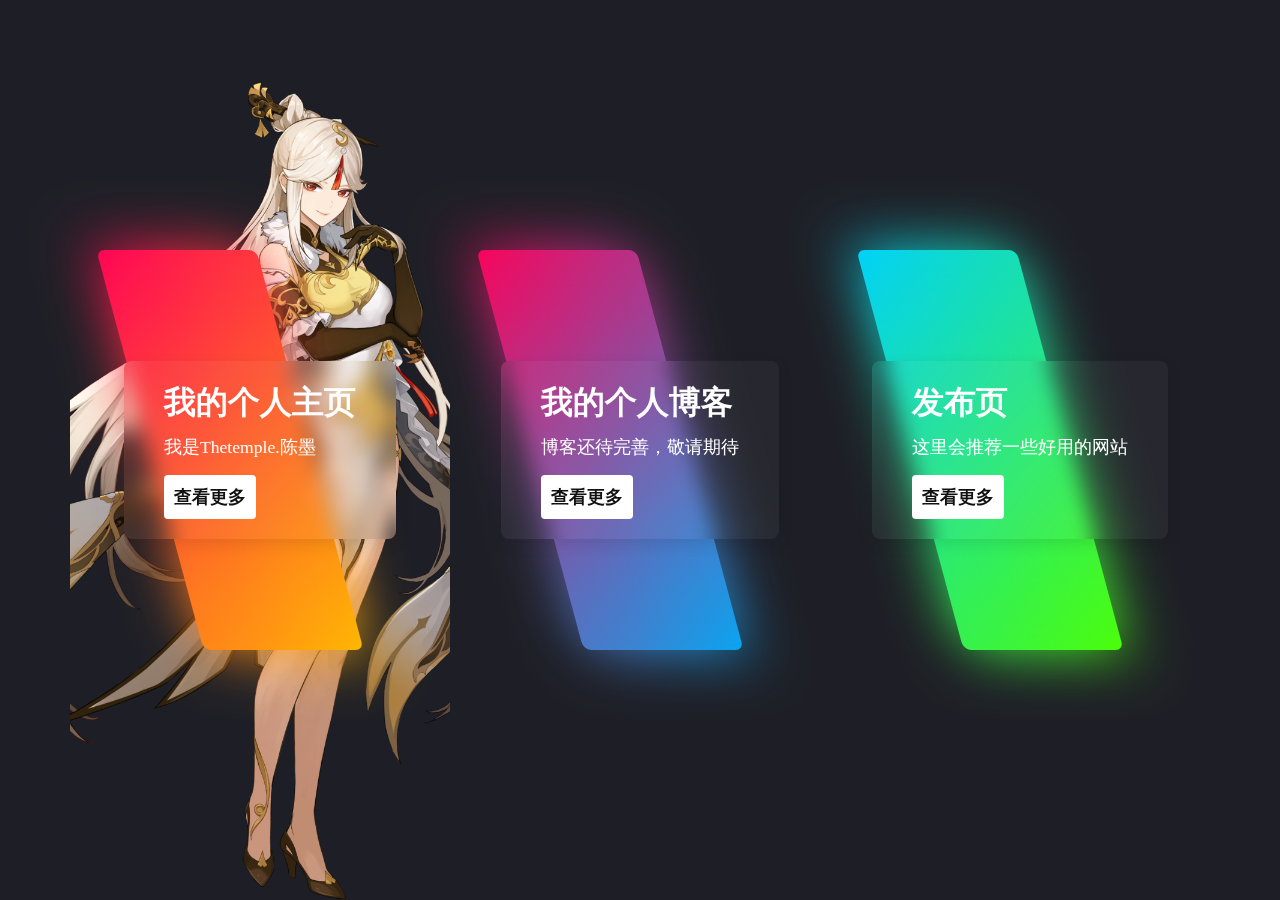
<file: index.html>
<!DOCTYPE html>
<html lang="en">
<head>
    <meta charset="UTF-8">
    <meta name="viewport" content="width=device-width, initial-scale=1.0">
    <title>陈墨科技</title>
    <link rel="stylesheet" href="css/indexstyle.css">
    <!--以下为背景图，不怎么完善请自行修改-->
    <style>
        .container {
            background-image: url("tu/1.png");
            background-size: cover;
            background-position: center;
            height: 100vh; /* 设置视口高度 */
        }
</style>
<!--以下为卡片内容看着改，href后面可以改要转跳的链接-->
</head>
<body>
    <div class="container">
        <div class="box">
            <span></span>
            <div class="content">
                <h2>我的个人主页</h2>
                <p>我是Thetemple.陈墨</p>
                <a href="index1.html">查看更多</a>
            </div>
        </div>
    </div>

    <div class="box">
        <span></span>
        <div class="content">
            <h2>我的个人博客</h2>
            <p>博客还待完善，敬请期待</p>
            <a href="blog.html">查看更多</a>
        </div>
    </div>

    <div class="box">
        <span></span>
        <div class="content">
            <h2>发布页</h2>
            <p>这里会推荐一些好用的网站</p>
            <a href="fby.html">查看更多</a>
        </div>
    </div>
<!--以上为卡片内容看着改，href后面可以改要转跳的链接-->
</body>
</html>
</file>
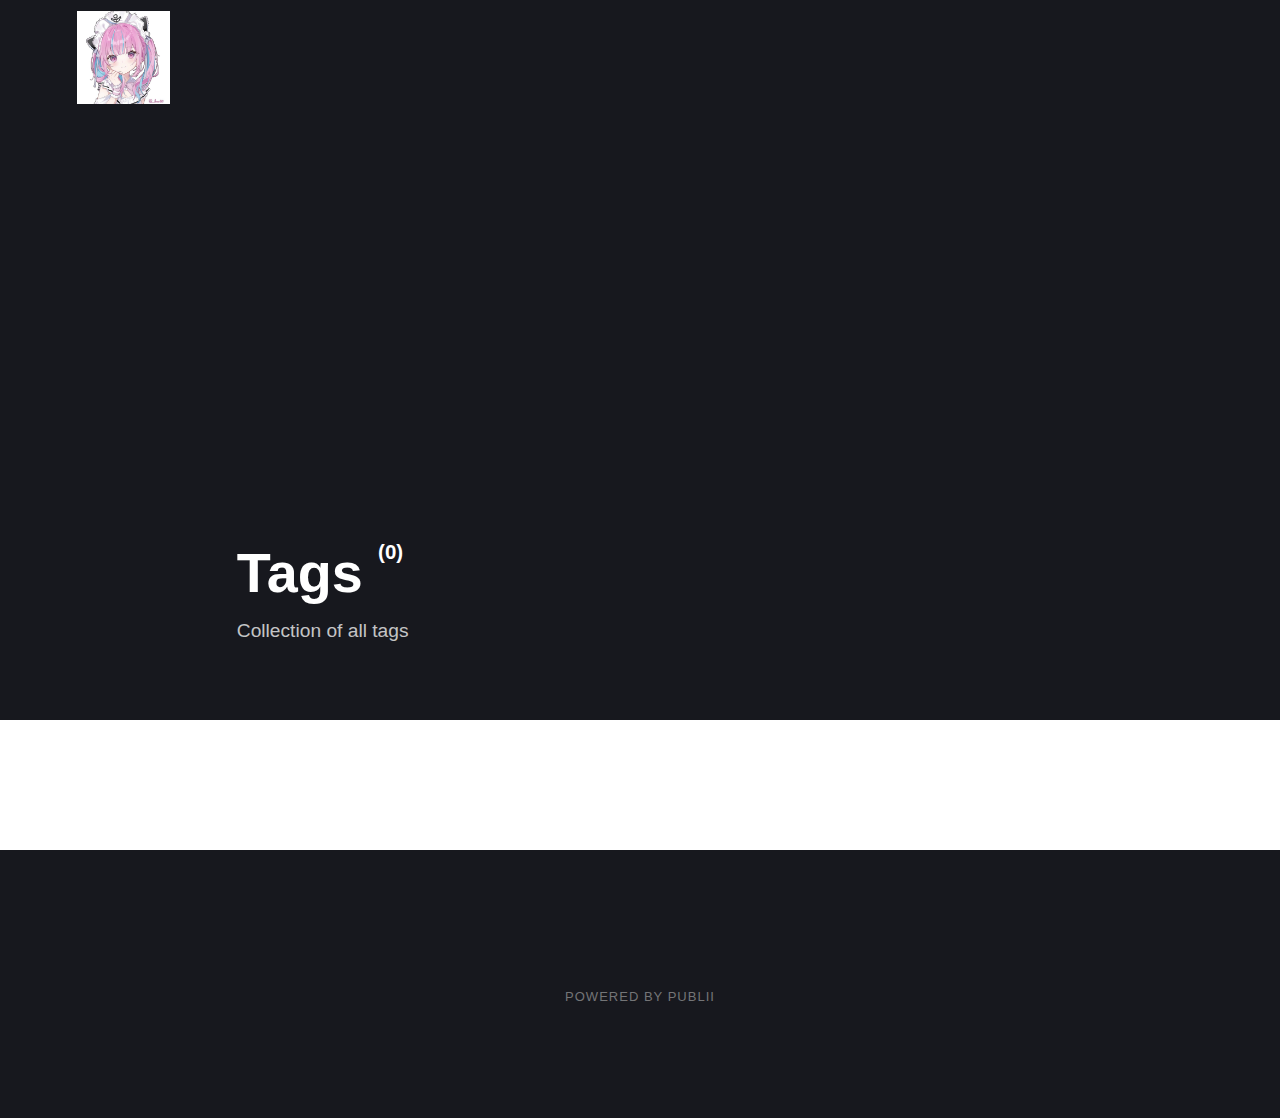
<file: tags/index.html>
<!DOCTYPE html><html lang="en"><head><meta charset="utf-8"><meta http-equiv="X-UA-Compatible" content="IE=edge"><meta name="viewport" content="width=device-width,initial-scale=1"><title>All tags - 陈墨的小窝--陈墨科技</title><meta name="robots" content="noindex, follow"><meta name="generator" content="Publii Open-Source CMS for Static Site"><link rel="alternate" type="application/atom+xml" href="https://chenmokeji.github.io/feed.xml"><link rel="alternate" type="application/json" href="https://chenmokeji.github.io/feed.json"><meta property="og:title" content="陈墨的小窝--陈墨科技"><meta property="og:image" content="https://chenmokeji.github.io/media/website/GRUIBX5agAARGgR.jfif"><meta property="og:image:width" content="680"><meta property="og:image:height" content="680"><meta property="og:site_name" content="陈墨的小窝--陈墨科技"><meta property="og:description" content="这个是我自己建的个人博客，有亿点点小瑕疵，望见谅，主要是编辑器有些猫饼，希望我以后能做得更好"><meta property="og:url" content="https://chenmokeji.github.io/tags/"><meta property="og:type" content="website"><link rel="stylesheet" href="https://chenmokeji.github.io/assets/css/style.css?v=6fbb1e8931a5afe843374fd67c192c86"><script type="application/ld+json">{"@context":"http://schema.org","@type":"Organization","name":"陈墨的小窝--陈墨科技","logo":"https://chenmokeji.github.io/media/website/GRUIBX5agAARGgR.jfif","url":"https://chenmokeji.github.io/"}</script><noscript><style>img[loading] {
                    opacity: 1;
                }</style></noscript></head><body><div class="site-container"><header class="top" id="js-header"><a class="logo" href="https://chenmokeji.github.io/"><img src="https://chenmokeji.github.io/media/website/GRUIBX5agAARGgR.jfif" alt="陈墨的小窝--陈墨科技" width="680" height="680"></a></header><main class="page page--tags"><div class="hero"><header class="hero__content"><div class="wrapper"><h1>Tags <sup>(0)</sup></h1><p>Collection of all tags</p></div></header></div><div class="wrapper"><ul class="feed feed--grid"></ul></div></main><footer class="footer"><div class="footer__copyright"><p>Powered by Publii</p></div><button onclick="backToTopFunction()" id="backToTop" class="footer__bttop" aria-label="Back to top" title="Back to top"><svg><use xlink:href="https://chenmokeji.github.io/assets/svg/svg-map.svg#toparrow"/></svg></button></footer></div><script defer="defer" src="https://chenmokeji.github.io/assets/js/scripts.min.js?v=f47c11534595205f20935f0db2a62a85"></script><script>window.publiiThemeMenuConfig={mobileMenuMode:'sidebar',animationSpeed:300,submenuWidth: 'auto',doubleClickTime:500,mobileMenuExpandableSubmenus:true,relatedContainerForOverlayMenuSelector:'.top'};</script><script>var images = document.querySelectorAll('img[loading]');
        for (var i = 0; i < images.length; i++) {
            if (images[i].complete) {
                images[i].classList.add('is-loaded');
            } else {
                images[i].addEventListener('load', function () {
                    this.classList.add('is-loaded');
                }, false);
            }
        }</script></body></html>
</file>
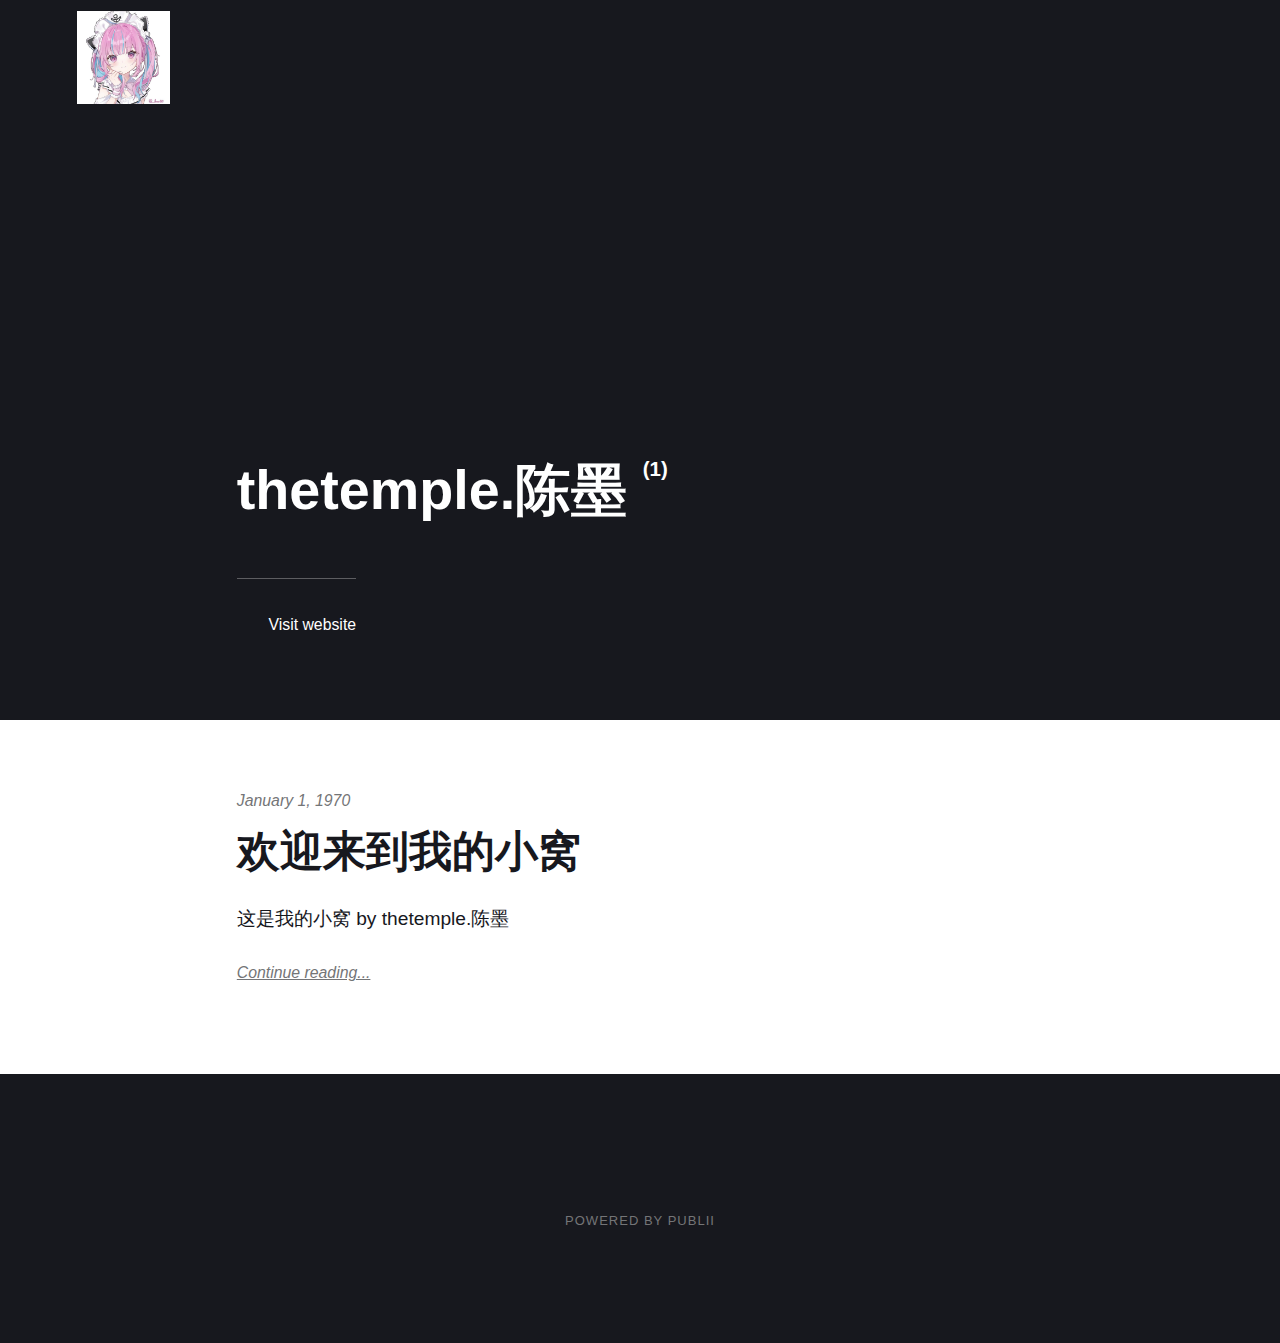
<file: authors/chenmo/index.html>
<!DOCTYPE html><html lang="en"><head><meta charset="utf-8"><meta http-equiv="X-UA-Compatible" content="IE=edge"><meta name="viewport" content="width=device-width,initial-scale=1"><title>Author: thetemple.陈墨 - 陈墨的小窝--陈墨科技</title><meta name="robots" content="noindex, follow"><meta name="generator" content="Publii Open-Source CMS for Static Site"><link rel="alternate" type="application/atom+xml" href="https://chenmokeji.github.io/feed.xml"><link rel="alternate" type="application/json" href="https://chenmokeji.github.io/feed.json"><meta property="og:title" content="thetemple.陈墨"><meta property="og:image" content="https://chenmokeji.github.io/media/website/GRUIBX5agAARGgR.jfif"><meta property="og:image:width" content="680"><meta property="og:image:height" content="680"><meta property="og:site_name" content="陈墨的小窝--陈墨科技"><meta property="og:description" content="这个是我自己建的个人博客，有亿点点小瑕疵，望见谅，主要是编辑器有些猫饼，希望我以后能做得更好"><meta property="og:url" content="https://chenmokeji.github.io/authors/chenmo/"><meta property="og:type" content="website"><link rel="stylesheet" href="https://chenmokeji.github.io/assets/css/style.css?v=6fbb1e8931a5afe843374fd67c192c86"><script type="application/ld+json">{"@context":"http://schema.org","@type":"Organization","name":"陈墨的小窝--陈墨科技","logo":"https://chenmokeji.github.io/media/website/GRUIBX5agAARGgR.jfif","url":"https://chenmokeji.github.io/"}</script><noscript><style>img[loading] {
                    opacity: 1;
                }</style></noscript></head><body><div class="site-container"><header class="top" id="js-header"><a class="logo" href="https://chenmokeji.github.io/"><img src="https://chenmokeji.github.io/media/website/GRUIBX5agAARGgR.jfif" alt="陈墨的小窝--陈墨科技" width="680" height="680"></a></header><main class="page page--author"><div class="hero"><div class="hero__content"><div class="wrapper"><h1>thetemple.陈墨 <sup>(1)</sup></h1><div class="post__meta post__meta--author page--author__website"><svg height="24" width="24" stroke="currentColor" stroke-width="2" aria-hidden="true"><use xlink:href="https://chenmokeji.github.io/assets/svg/svg-map.svg#website"/></svg> <a href="https://link3.cc/vlink" target="_blank" rel="nofollow noreferrer noopener">Visit website</a></div></div></div></div><div class="feed"><article class="feed__item"><header class="wrapper"><div class="feed__meta"><time datetime="1970-01-01T00:00" class="feed__date">January 1, 1970</time></div><h2><a href="https://chenmokeji.github.io/huan-ying-lai-dao-wo-de-xiao-wo.html">欢迎来到我的小窝</a></h2></header><div class="wrapper"><p>这是我的小窝 by thetemple.陈墨</p><a href="https://chenmokeji.github.io/huan-ying-lai-dao-wo-de-xiao-wo.html" class="readmore feed__readmore">Continue reading...</a></div></article></div></main><footer class="footer"><div class="footer__copyright"><p>Powered by Publii</p></div><button onclick="backToTopFunction()" id="backToTop" class="footer__bttop" aria-label="Back to top" title="Back to top"><svg><use xlink:href="https://chenmokeji.github.io/assets/svg/svg-map.svg#toparrow"/></svg></button></footer></div><script defer="defer" src="https://chenmokeji.github.io/assets/js/scripts.min.js?v=f47c11534595205f20935f0db2a62a85"></script><script>window.publiiThemeMenuConfig={mobileMenuMode:'sidebar',animationSpeed:300,submenuWidth: 'auto',doubleClickTime:500,mobileMenuExpandableSubmenus:true,relatedContainerForOverlayMenuSelector:'.top'};</script><script>var images = document.querySelectorAll('img[loading]');
        for (var i = 0; i < images.length; i++) {
            if (images[i].complete) {
                images[i].classList.add('is-loaded');
            } else {
                images[i].addEventListener('load', function () {
                    this.classList.add('is-loaded');
                }, false);
            }
        }</script></body></html>
</file>
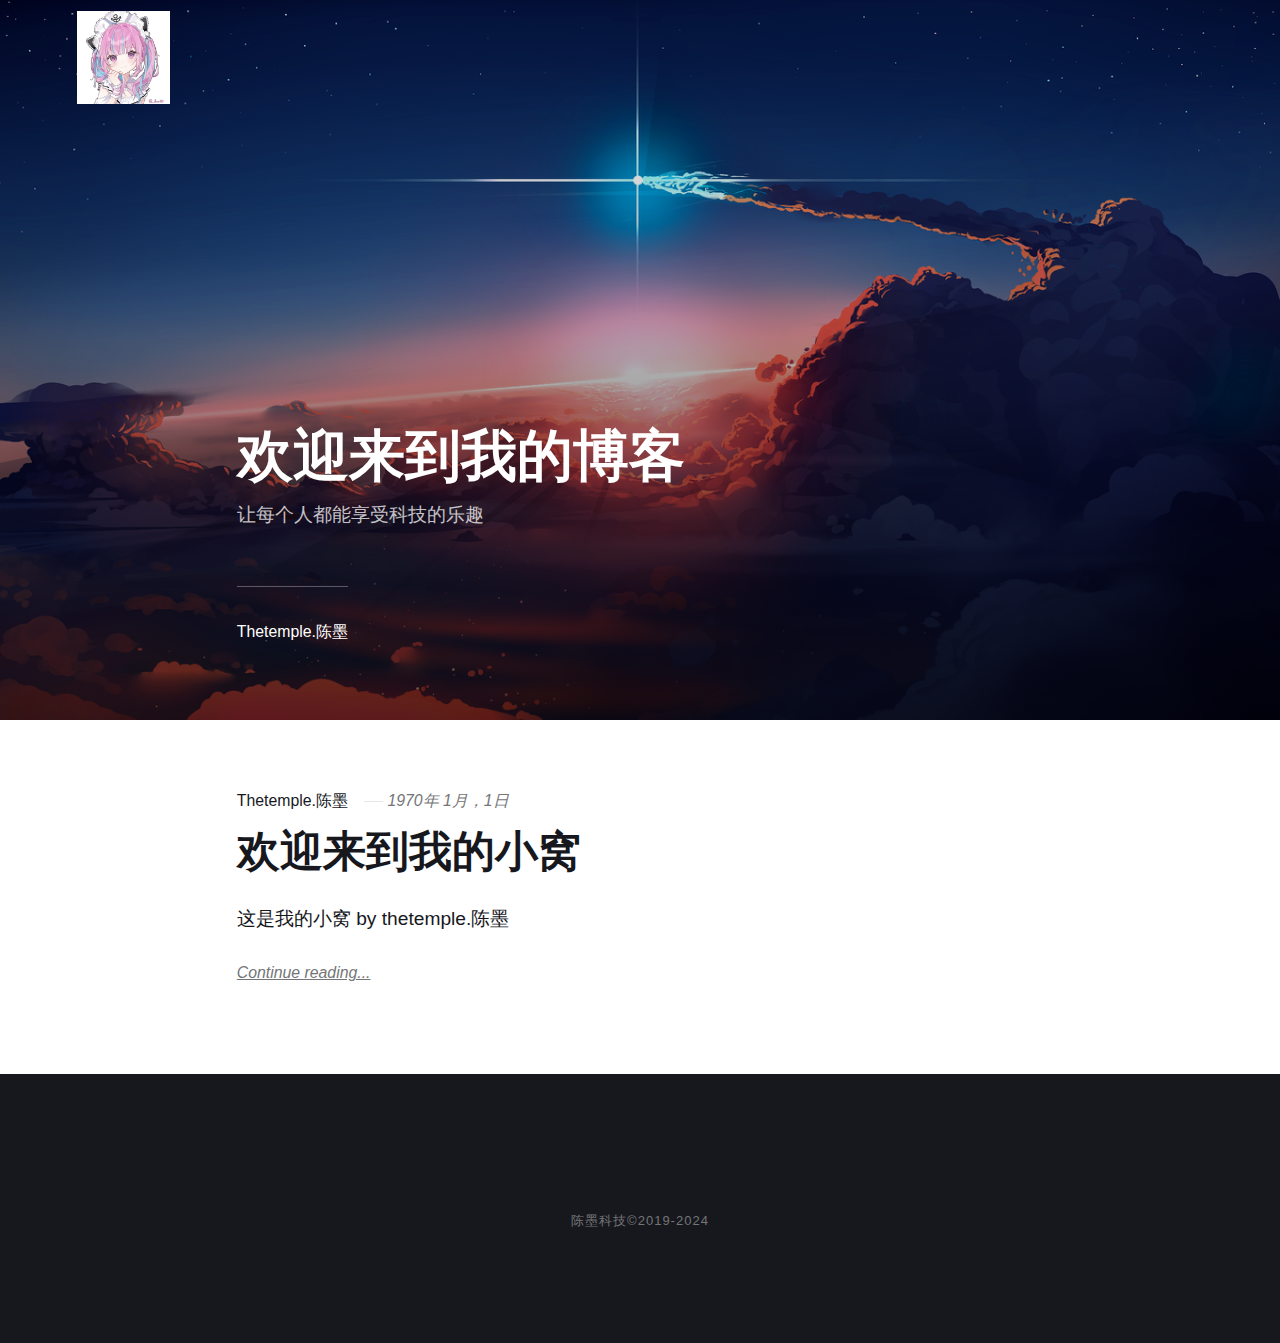
<file: blog.html>
<!DOCTYPE html><html lang="zh_CN"><head><meta charset="utf-8"><meta http-equiv="X-UA-Compatible" content="IE=edge"><meta name="viewport" content="width=device-width,initial-scale=1"><title>陈墨的小窝--陈墨科技</title><meta name="description" content="这个是我自己建的个人博客，有亿点点小瑕疵，望见谅，主要是编辑器有些猫饼，希望我以后能做得更好"><meta name="generator" content="Publii Open-Source CMS for Static Site"><link rel="canonical" href="https://chenmokeji.github.io/"><link rel="alternate" type="application/atom+xml" href="https://chenmokeji.github.io/feed.xml"><link rel="alternate" type="application/json" href="https://chenmokeji.github.io/feed.json"><meta property="og:title" content="陈墨的小窝--陈墨科技"><meta property="og:image" content="https://chenmokeji.github.io/media/website/GRUIBX5agAARGgR.jfif"><meta property="og:image:width" content="680"><meta property="og:image:height" content="680"><meta property="og:site_name" content="陈墨的小窝--陈墨科技"><meta property="og:description" content="这个是我自己建的个人博客，有亿点点小瑕疵，望见谅，主要是编辑器有些猫饼，希望我以后能做得更好"><meta property="og:url" content="https://chenmokeji.github.io/"><meta property="og:type" content="website"><link rel="stylesheet" href="https://chenmokeji.github.io/assets/css/style.css?v=6fbb1e8931a5afe843374fd67c192c86"><script type="application/ld+json">{"@context":"http://schema.org","@type":"Organization","name":"陈墨的小窝--陈墨科技","logo":"https://chenmokeji.github.io/media/website/GRUIBX5agAARGgR.jfif","url":"https://chenmokeji.github.io/"}</script><noscript><style>img[loading] {
                    opacity: 1;
                }</style></noscript></head><body><div class="site-container"><header class="top" id="js-header"><a class="logo" href="https://chenmokeji.github.io/"><img src="https://chenmokeji.github.io/media/website/GRUIBX5agAARGgR.jfif" alt="陈墨的小窝--陈墨科技" width="680" height="680"></a></header><main><div class="hero"><figure class="hero__image hero__image--overlay"><img src="https://chenmokeji.github.io/media/website/wallhaven-96w8e8.png" srcset="b.io/res/3.png 300w, https://chenmokeji.github.io/media/website/responsive/wallhaven-96w8e8-sm.png  300w, https://chenmokeji.github.io/media/website/responsive/wallhaven-96w8e8-sm.png 480w, https://chenmokeji.github.io/media/website/responsive/wallhaven-96w8e8-md.png 768w, https://chenmokeji.github.io/media/website/responsive/wallhaven-96w8e8-lg.png 1024w, https://chenmokeji.github.io/media/website/responsive/wallhaven-96w8e8-xl.png 1360w, https://chenmokeji.github.io/media/website/responsive/wallhaven-96w8e8-2xl.png 1600w" sizes="100vw" loading="eager" width="2560" height="1440" alt=""></figure><header class="hero__content"><div class="wrapper"><h1>欢迎来到我的博客</h1><p>让每个人都能享受科技的乐趣</p><div class="post__meta post__meta--author"><a href="https://chenmokeji.github.io/authors/chenmo/" class="feed__author">Thetemple.陈墨</a></div></div></header></div><div class="feed"><article class="feed__item"><header class="wrapper"><div class="feed__meta"><a href="https://chenmokeji.github.io/authors/chenmo/" class="feed__author">Thetemple.陈墨</a> <time datetime="1970-01-01T00:00" class="feed__date">1970年 1月，1日</time></div><h2><a href="https://chenmokeji.github.io/article/202408312137.html">欢迎来到我的小窝</a></h2></header><div class="wrapper"><p>这是我的小窝 by thetemple.陈墨</p><a href="https://chenmokeji.github.io/article/202408312137.html" class="readmore feed__readmore">Continue reading...</a></div></article></div></main><footer class="footer"><div class="footer__copyright"><p>陈墨科技©2019-2024</p></div><button onclick="backToTopFunction()" id="backToTop" class="footer__bttop" aria-label="Back to top" title="回到顶部"><svg><use xlink:href="https://chenmokeji.github.io/assets/svg/svg-map.svg#toparrow"/></svg></button></footer></div><script defer="defer" src="https://chenmokeji.github.io/assets/js/scripts.min.js?v=f47c11534595205f20935f0db2a62a85"></script><script>window.publiiThemeMenuConfig={mobileMenuMode:'sidebar',animationSpeed:300,submenuWidth: 'auto',doubleClickTime:500,mobileMenuExpandableSubmenus:true,relatedContainerForOverlayMenuSelector:'.top'};</script><script>var images = document.querySelectorAll('img[loading]');
        for (var i = 0; i < images.length; i++) {
            if (images[i].complete) {
                images[i].classList.add('is-loaded');
            } else {
                images[i].addEventListener('load', function () {
                    this.classList.add('is-loaded');
                }, false);
            }
        }</script></body></html>
</file>
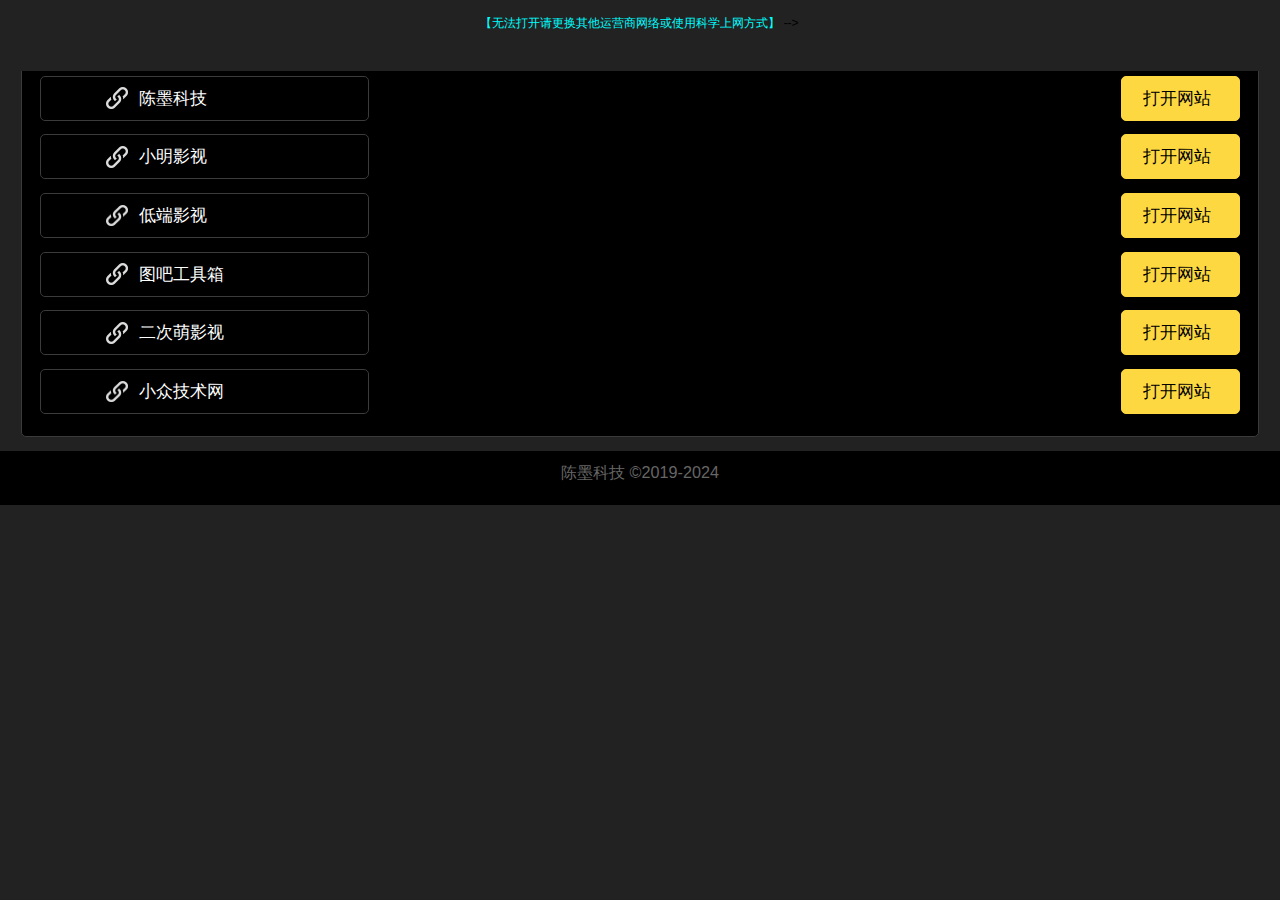
<file: fby.html>
﻿<!DOCTYPE html><html data-dpr="1"><head><meta charset="utf-8">

<!--陈墨科技 chenmokeji.github.io -->
<meta http-equiv="x-ua-compatible" content="ie=edge">
<title>网站导航---陈墨科技</title>
    <meta name="keywords" content="陈墨科技">
    <meta name="description" content="官方永久地址：chenmokeji.github.io<br>分享优秀免费网站">



<link rel="stylesheet" href="fbystatic/css/reset.css">
<link rel="stylesheet" href="fbystatic/css/slick.css">
<link rel="stylesheet" href="fbystatic/css/style.css">

<script type="text/javascript" src="fbystatic/js/flexible.js"></script>
<!--
<script type="text/javascript" src="fbystatic/js/jquery-1.8.3.min.js"></script>
<script type="text/javascript" src="fbystatic/js/touchslide.js"></script>
<script type="text/javascript">
$(function(){
	$('.refresh a').click(function(){
		window.location.reload();
	});
	

	
	$('.menu a').click(function(){
		$(this).parent().toggleClass('on');
		$('.menuBox').toggleClass('show');
		return false;
	});
})
</script>
	-->
<!-- <script type="text/javascript">
  var oWidth = document.documentElement.clientWidth || document.body.clientWidth;
  if (oWidth < 1024) {}
  else {
    window.location.href = "../index.html";
  }
  window.addEventListener("orientationchange", function () {
    var oWidth = document.documentElement.clientWidth || document.body.clientWidth;
    if (oWidth < 1024) {}
    else {
      window.location.href = "../index.html";
    }
  }, false);
  window.addEventListener("resize", function () {
    var oWidth = document.documentElement.clientWidth || document.body.clientWidth;
    if (oWidth < 1024) {}
    else {
      window.location.href = "../index.html";
    }
  }, false);
</script>	 -->
	
</head>

<body style="font-size: 12px;">
<!--[if lt IE 8]>
<p class="browserupgrade">当前浏览器版本太低,建议升级道最新版本</p>
<![endif]-->
<div id="container">
<div class="header">
			<span style="color: #00FFFF;">【无法打开请更换其他运营商网络或使用科学上网方式】</span>

<!--永久官网：chenmokeji.github.io-->
<!--
	<div class="hImg"><img src="fbystatic/picture/h_img01.png" alt=""></div>
	<div class="menu"><a href="#"><img src="fbystatic/picture/menu.png" alt=""></a></div>
</div>
<div class="menuBox">
	<ul>
		<li><a href="https://chenmokeji.github.io">官网首页</a></li>
		<li class="color"><a href="https:/E5X3p29cdUu15gB-fmm572iAc&amp;noverify=0" target="alt=&quot;&quot;"></a></li>
	</ul>
</div>
-->
<!--
<div class="banner">

			
			<div id="focus" class="focus">
				<div class="hd" style="display: none;">
					<ul></ul>
				</div>
				<div class="bd">
					<ul>
							<li><a href="https://chenmokeji.github.io"><img src="fbystatic/picture/banner.jpg"></a></li>

					</ul>
				</div>
			</div>
			<script type="text/javascript">
				TouchSlide({ 
					slideCell:"#focus",
					titCell:".hd ul", //开启自动分页 autoPage:true ，此时设置 titCell 为导航元素包裹层
					mainCell:".bd ul", 
					effect:"left", 
					autoPlay:true,//自动播放
					autoPage:true, //自动分页
				});
			</script>
				

	<!--陈墨科技 chenmokeji.github.io-->		
-->
</div>

<p class="text"><img src="fbystatic/picture/img01.png" alt="">请收藏本站，防止失联！永久地址：chenmokeji.github.io</p>


<div class="testing">
  
  <div class="bd">
    <ul class="speedlist">
      <li>
       <p><span class="ms" id="lineMs0"></span>
		<img src="fbystatic/picture/icon01.png" class="img01" alt="">
        <span class="url">陈墨科技</span>
		</p>
		<span class="btn-open"><a href="https://chenmokeji.github.io" target="_blank">打开网站</a></span>
      </li>
      <li>
         <p><span class="ms" id="lineMs1"></span>
		<img src="fbystatic/picture/icon01.png" class="img01" alt="">
        <span class="url">小明影视</span>
		</p>
          <span class="btn-open"><a href="https://link3.cc/xm1080" target="_blank">打开网站</a></span>
    </li>
      <li>
        <p><span class="ms" id="lineMs2"></span>
		<img src="fbystatic/picture/icon01.png" class="img01" alt="">
        <span class="url">低端影视</span>
		</p>
        <span class="btn-open"><a href="https://ddys.pro" target="_blank">打开网站</a></span>
      </li>
 <li>
        <p><span class="ms" id="lineMs2"></span>
		<img src="fbystatic/picture/icon01.png" class="img01" alt="">
        <span class="url">图吧工具箱</span>
		</p>
        <span class="btn-open"><a href="https://www.tbtool.cn" target="_blank">打开网站</a></span>
      </li>
 <li>
       <p><span class="ms" id="lineMs0"></span>
		<img src="fbystatic/picture/icon01.png" class="img01" alt="">
        <span class="url">二次萌影视</span>
		</p>
		<span class="btn-open"><a href="https://www.ecmys.com" target="_blank">打开网站</a></span>
      </li>
 <li>
       <p><span class="ms" id="lineMs0"></span>
		<img src="fbystatic/picture/icon01.png" class="img01" alt="">
        <span class="url">小众技术网</span>
		</p>
		<span class="btn-open"><a href="https://www.xiaozhongjishu.com/" target="_blank">打开网站</a></span>
      </li>
	  </ul>
  </div>
</div>
<!--
	  <div class="refresh"><a href="#"><img src="fbystatic/picture/btn03.png" alt=""></a></div>
-->
<div id="footer">

	<div class="fBox">
		<p>陈墨科技 ©2019-2024</p>
<!--
		<div class="img"><img src="fbystatic/picture/f_img.png" alt=""></div>
	</div>
-->
</div>
</div>
<script type="text/javascript" src="fbystatic/js/ms.js"></script>



</body></html>
</file>
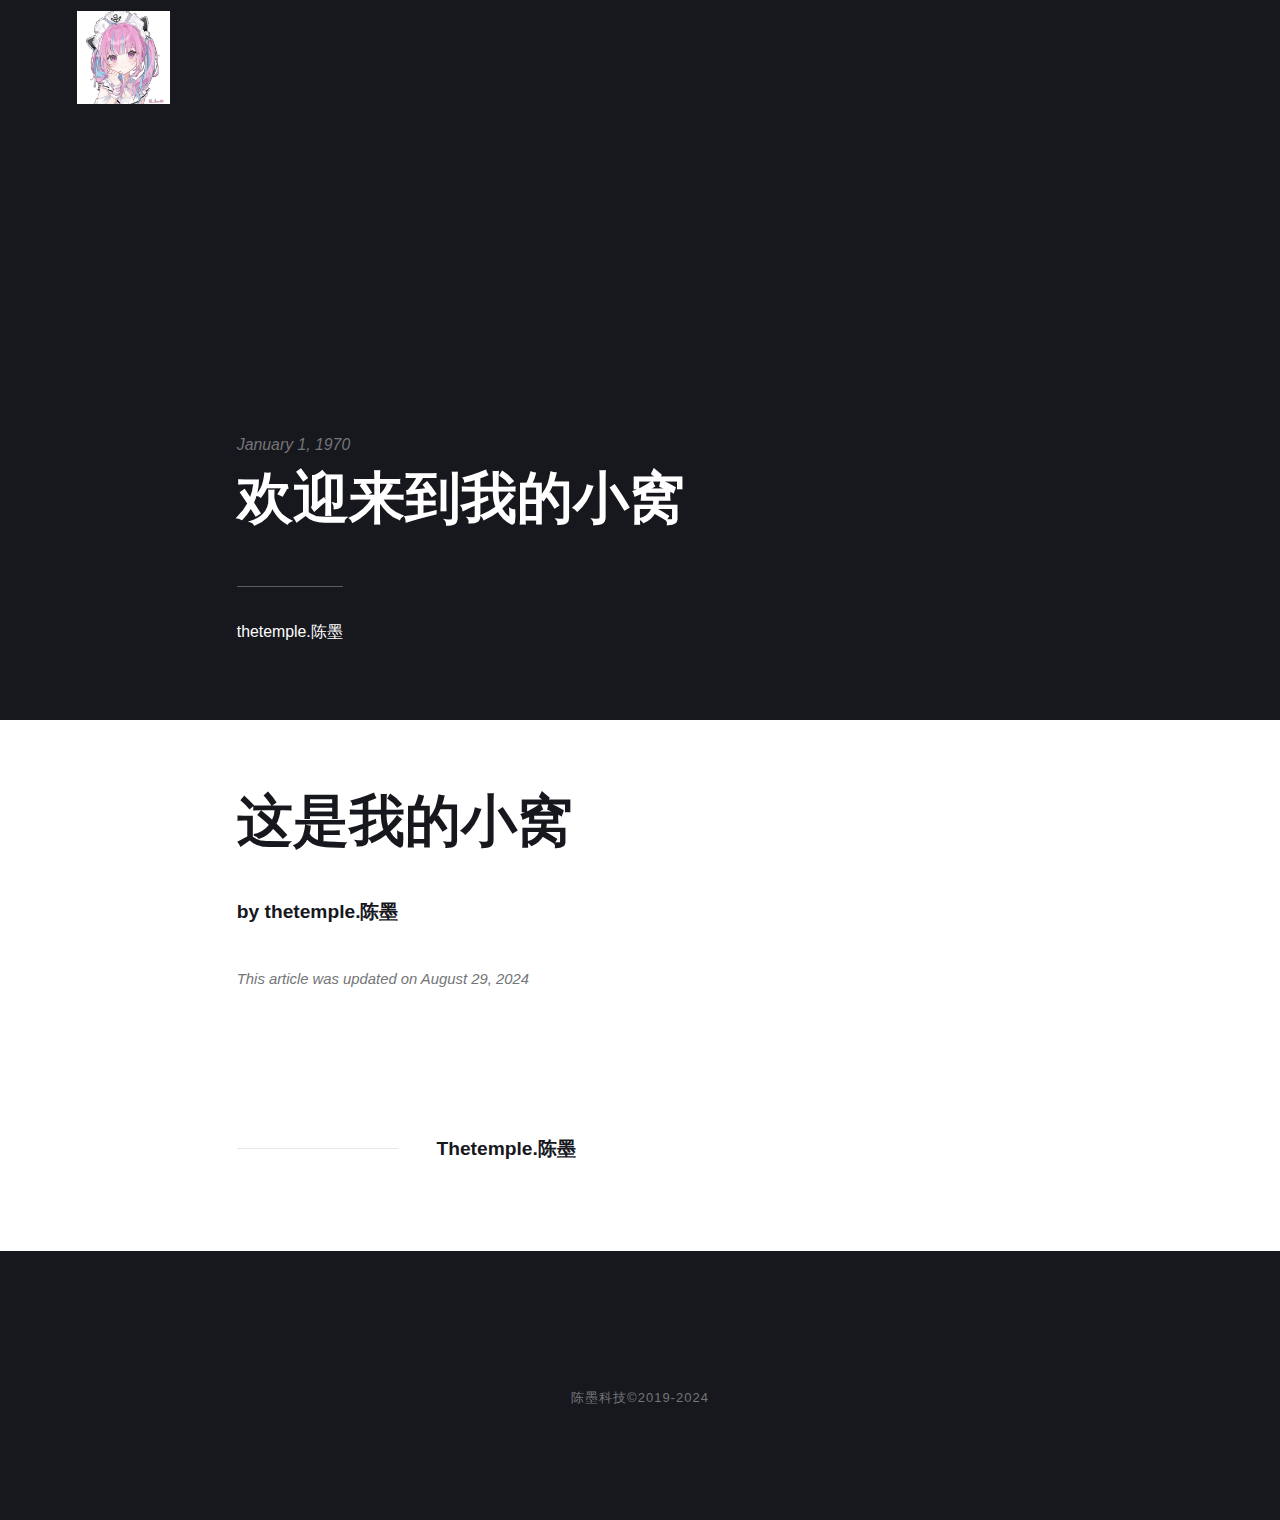
<file: huan-ying-lai-dao-wo-de-xiao-wo.html>
<!DOCTYPE html><html lang="zh_CN"><head><meta charset="utf-8"><meta http-equiv="X-UA-Compatible" content="IE=edge"><meta name="viewport" content="width=device-width,initial-scale=1"><title>欢迎来到我的小窝 - 陈墨的小窝--陈墨科技</title><meta name="description" content="这个是我自己建的个人博客，有亿点点小瑕疵，望见谅，主要是编辑器有些猫饼，希望我以后能做得更好"><meta name="generator" content="Publii Open-Source CMS for Static Site"><link rel="canonical" href="https://chenmokeji.github.io/huan-ying-lai-dao-wo-de-xiao-wo.html"><link rel="alternate" type="application/atom+xml" href="https://chenmokeji.github.io/feed.xml"><link rel="alternate" type="application/json" href="https://chenmokeji.github.io/feed.json"><meta property="og:title" content="欢迎来到我的小窝"><meta property="og:image" content="https://chenmokeji.github.io/media/website/GRUIBX5agAARGgR.jfif"><meta property="og:image:width" content="680"><meta property="og:image:height" content="680"><meta property="og:site_name" content="陈墨的小窝--陈墨科技"><meta property="og:description" content="这个是我自己建的个人博客，有亿点点小瑕疵，望见谅，主要是编辑器有些猫饼，希望我以后能做得更好"><meta property="og:url" content="https://chenmokeji.github.io/huan-ying-lai-dao-wo-de-xiao-wo.html"><meta property="og:type" content="article"><link rel="stylesheet" href="https://chenmokeji.github.io/assets/css/style.css?v=6fbb1e8931a5afe843374fd67c192c86"><script type="application/ld+json">{"@context":"http://schema.org","@type":"Article","mainEntityOfPage":{"@type":"WebPage","@id":"https://chenmokeji.github.io/huan-ying-lai-dao-wo-de-xiao-wo.html"},"headline":"欢迎来到我的小窝","datePublished":"1970-01-01T00:00","dateModified":"2024-08-29T17:52","image":{"@type":"ImageObject","url":"https://chenmokeji.github.io/media/website/GRUIBX5agAARGgR.jfif","height":680,"width":680},"description":"这个是我自己建的个人博客，有亿点点小瑕疵，望见谅，主要是编辑器有些猫饼，希望我以后能做得更好","author":{"@type":"Person","name":"Thetemple.陈墨","url":"https://chenmokeji.github.io/authors/chenmo/"},"publisher":{"@type":"Organization","name":"Thetemple.陈墨","logo":{"@type":"ImageObject","url":"https://chenmokeji.github.io/media/website/GRUIBX5agAARGgR.jfif","height":680,"width":680}}}</script><noscript><style>img[loading] {
                    opacity: 1;
                }</style></noscript></head><body><div class="site-container"><header class="top" id="js-header"><a class="logo" href="https://chenmokeji.github.io/"><img src="https://chenmokeji.github.io/media/website/GRUIBX5agAARGgR.jfif" alt="陈墨的小窝--陈墨科技" width="680" height="680"></a></header><main><article class="post"><div class="hero"><header class="hero__content"><div class="wrapper"><div class="post__meta"><time datetime="1970-01-01T00:00">January 1, 1970</time></div><h1>欢迎来到我的小窝</h1><div class="post__meta post__meta--author"><a href="https://chenmokeji.github.io/authors/chenmo/" class="feed__author">thetemple.陈墨</a></div></div></header></div><div class="wrapper post__entry"><h1 id="这是我的小窝">这是我的小窝</h1><h6 id="by-thetemple陈墨">by thetemple.陈墨</h6></div><footer class="wrapper post__footer"><p class="post__last-updated">This article was updated on August 29, 2024</p><div class="post__share"></div><div class="post__bio bio"><div><h3 class="bio__name"><a href="https://chenmokeji.github.io/authors/chenmo/" rel="author">Thetemple.陈墨</a></h3></div></div></footer></article></main><footer class="footer"><div class="footer__copyright"><p>陈墨科技©2019-2024</p></div><button onclick="backToTopFunction()" id="backToTop" class="footer__bttop" aria-label="Back to top" title="回到顶部"><svg><use xlink:href="https://chenmokeji.github.io/assets/svg/svg-map.svg#toparrow"/></svg></button></footer></div><script defer="defer" src="https://chenmokeji.github.io/assets/js/scripts.min.js?v=f47c11534595205f20935f0db2a62a85"></script><script>window.publiiThemeMenuConfig={mobileMenuMode:'sidebar',animationSpeed:300,submenuWidth: 'auto',doubleClickTime:500,mobileMenuExpandableSubmenus:true,relatedContainerForOverlayMenuSelector:'.top'};</script><script>var images = document.querySelectorAll('img[loading]');
        for (var i = 0; i < images.length; i++) {
            if (images[i].complete) {
                images[i].classList.add('is-loaded');
            } else {
                images[i].addEventListener('load', function () {
                    this.classList.add('is-loaded');
                }, false);
            }
        }</script></body></html>
</file>
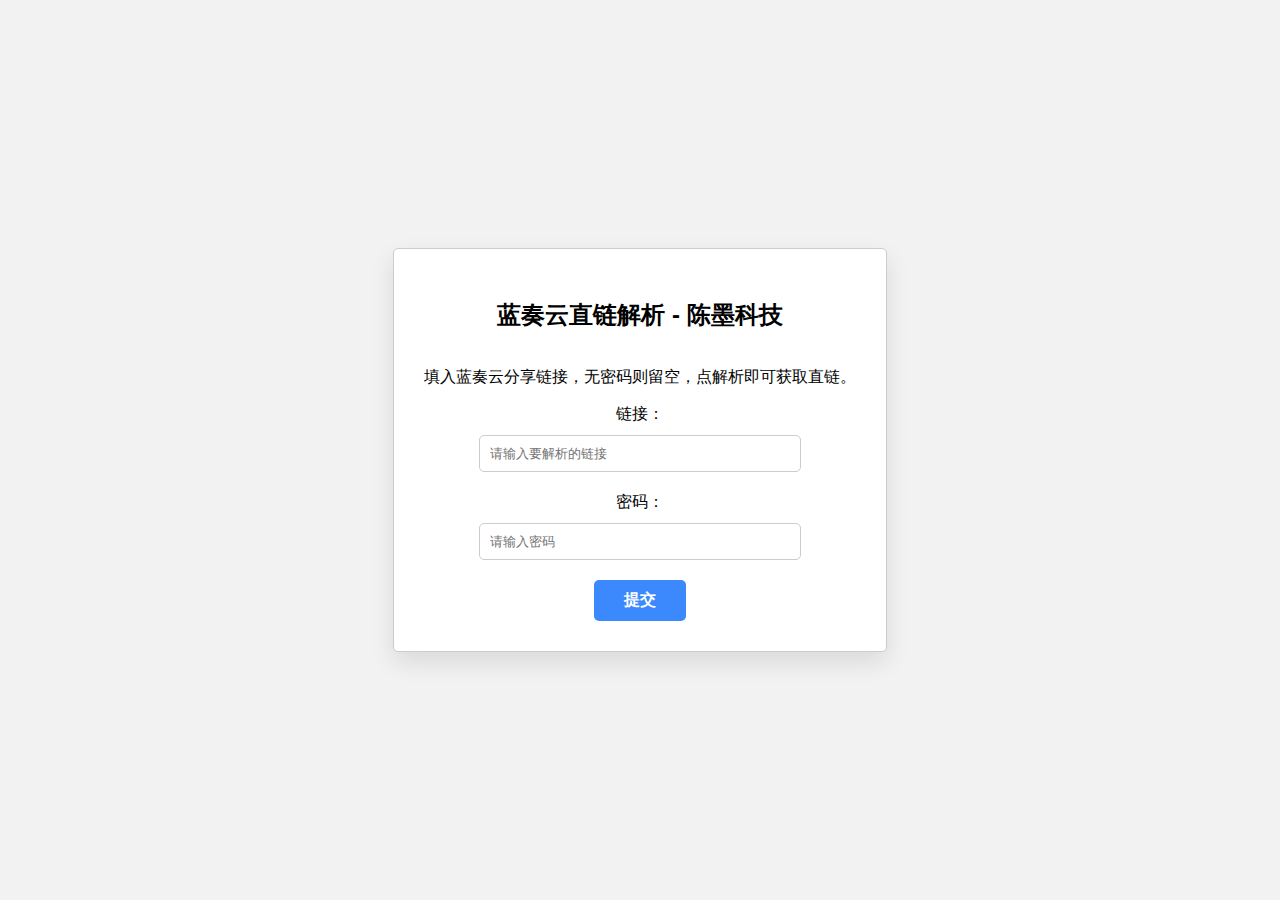
<file: lanzou.html>
﻿<!DOCTYPE html>
<html lang="en">
<head>
  <meta charset="UTF-8">
  <meta name="viewport" content="width=device-width, initial-scale=1, maximum-scale=1">
  <title>蓝奏云链接解析器 - 陈墨科技</title>
  <style>
    body {
      font-family: Arial, sans-serif;
      margin: 0;
      padding: 0;
      background-color: #f2f2f2;
    }

    .container {
      display: flex;
      flex-direction: column;
      align-items: center;
      justify-content: center;
      height: 100vh;
 
    }

    form {
      display: flex;
      flex-direction: column;
      align-items: center;
      justify-content: center;
      padding: 30px;
      border: 1px solid #ccc;
      border-radius: 5px;
      background-color: #fff;
      box-shadow: 0 10px 25px rgba(0, 0, 0, 0.1);
    }

    form label {
      margin-bottom: 10px;
    }

    form input[type="text"],
    form input[type="password"] {
      width: 300px;
      padding: 10px;
      margin-bottom: 20px;
      border: 1px solid #ccc;
      border-radius: 5px;
      outline: none;
      transition: border-color 0.3s ease-in-out;
    }

    form input[type="text"]:focus,
    form input[type="password"]:focus {
      border-color: #3b89fc;
    }

    form button {
      padding: 10px 30px;
      font-size: 16px;
      font-weight: bold;
      color: #fff;
      background-color: #3b89fc;
      border: none;
      border-radius: 5px;
      transition: background-color 0.3s ease-in-out;
      cursor: pointer;
    }

    form button:hover {
      background-color: #265da4;
    }

    .output {
      display: none;
      margin-top: 20px;
      max-width: 500px;
      padding: 20px;
      border: 2px solid #3b89fc;
      border-radius: 5px;
      background-color: #fff;
      box-shadow: 0 10px 25px rgba(0, 0, 0, 0.1);
      white-space: pre-line;
      word-wrap: break-word;
    }

    .output button {
      margin-top: 10px;
      font-size: 14px;
      font-weight: bold;
      color: #3b89fc;
      background-color: transparent;
      border: none;
      cursor: pointer;
    }

    .copy-success {
      margin-top: 5px;
      font-size: 12px;
      color: #6c9;
    }
  </style>
</head>
<body>
  <div class="container">
    <form id="form">
        <h2>蓝奏云直链解析 - 陈墨科技</h2>
<p>填入蓝奏云分享链接，无密码则留空，点解析即可获取直链。</p>
            <label for="url">链接：</label>
            <input type="text" id="url" placeholder="请输入要解析的链接" required>
            <label for="pwd">密码：</label>
            <input type="text" id="pwd" placeholder="请输入密码">
            <button type="submit">提交</button>
    </form>
    <div id="output" class="output"></div>
  </div>

  <script>
   const form = document.querySelector('#form');
const output = document.querySelector('#output');

form.addEventListener('submit', (e) => {
  e.preventDefault();
  output.style.display = 'none';
  // 获取输入框的值
  const url = document.querySelector('#url').value;
  const pwd = document.querySelector('#pwd').value;

  // 构建 API 地址
  let apiUrl = `./jx.php?url=${encodeURIComponent(url)}`;
  if (pwd !== '') {
    apiUrl += `&pwd=${encodeURIComponent(pwd)}`;
  }

  // 发送请求
  fetch(apiUrl)
    .then(response => response.json())
    .then(data => {
      // 输出解析结果
      const { name, msg, filesize, downUrl } = data;
      output.innerHTML = `解析结果：${msg}<br>文件名：${name}<br>文件大小：${filesize} 字节<br>直链地址：<span id="copyTarget">${downUrl}</span><button id="copyBtn">复制</button><br>
    <span style="text-align: center; margin-top: 10px;">直链地址一般几个小时后自动失效！</p>  永久直链：<span id="copyTarget2" >${apiUrl}&type=down</span><button id="copyBtn2">复制</button>`;
      output.style.display = 'block';
      
      // 复制按钮事件
      const copyBtns = document.querySelectorAll('[id^="copyBtn"]');
      copyBtns.forEach(copyBtn => {
        copyBtn.addEventListener('click', () => {
          const copyTarget = document.querySelector(`#${copyBtn.previousElementSibling.id}`);
          const range = document.createRange();
          range.selectNode(copyTarget);
          const selection = window.getSelection();
          selection.removeAllRanges();
          selection.addRange(range);
          document.execCommand('copy');
          selection.removeAllRanges();
          const copySuccess = document.createElement('div');
          copySuccess.classList.add('copy-success');
          copySuccess.innerText = '已复制到剪贴板';
          copyBtn.parentNode.insertBefore(copySuccess, copyBtn.nextElementSibling);
        });
      });
    })
    .catch(error => {
      // 输出错误消息
      output.innerText = `出错了：${error.message}`;
      output.style.display = 'block';          
    });
});

  </script>
</body>
</html>
</file>
<file: css/indexstyle.css>
/*这里不懂不要乱改*/
*{
    margin: 0;
    padding: 0;
    box-sizing: border-box;
    font-family: consolas;
}

body{
    display: flex;
    justify-content: center;
    align-items: center;
    min-height: 100vh;
    background-color: #131417;
    background-image: linear-gradient(315deg, #131417, 0%, #1e1f26 74%);
}

.container{
    display: flex;
    justify-content: center;
    align-items: center;
    flex-wrap: wrap;
    padding: 40px 0;
}

.box{
    position: relative;
    display: flex;
    width: 320px;
    height: 400px;
    justify-content: center;
    align-items: center;
    margin: 40px 30px;
    transition: 0.5s;
}

.content{
    position: relative;
    left: 0;
    padding: 20px 40px;
    color: #fff;
    background: rgba(225, 225, 225, 0.05);
    backdrop-filter: blur(10px);
    box-shadow: 0 5px 15px rgba(0, 0, 0, 0.1);
    border-radius: 8px;
    z-index: 1;
    transition: 0.5s;
}

.content h2{
    font-size: 2em;
    color: #fff;
    margin-bottom: 10px;
}

.content p{
    font-size: 1.1em;
    margin-bottom: 10px;
    line-height: 1.4em;
}

.content a{
    display: inline-block;
    font-size: 1.1em;
    color: #111;
    background: #fff;
    padding: 10px;
    border-radius: 4px;
    text-decoration: none;
    font-weight: 700;
    margin-top: 5px;
    transition: 0.6s;
}

.box:hover .content{
    left: -25px;
    padding: 60px 40px;
}

.content a:hover{
    background: #222;
    color: #fff;
    border-radius: 16px;
    box-shadow: 0 15px #222;
}

.box::before{
    content: "";
    position: absolute;
    background: #fff;
    top: 0;
    left: 50px;
    width: 50%;
    height: 100%;
    text-decoration: skewX(15deg);
    border-radius: 8px;
    transform: skewX(15deg);
    transition: 0.5s;
}

.box::after{
    content: "";
    position: absolute;
    background: #fff;
    top: 0;
    left: 50px;
    width: 50%;
    height: 100%;
    border-radius: 8px;
    transform: skewX(15deg);
    filter: blur(30px);
    transition: 0.5s;
}

.box:hover::before,
.box:hover::after{
    transform: skewX(0deg);
    left: 20px;
    width: calc(100% - 90px);
}

.box:nth-child(1)::before,
.box:nth-child(1):after{
    background: linear-gradient(315deg, #ffbc00, #ff0058);
}

.box:nth-child(2)::before,
.box:nth-child(2)::after{
    background: linear-gradient(315deg, #03a9f4, #ff0058);
}

.box:nth-child(3)::before,
.box:nth-child(3)::after{
    background: linear-gradient(315deg, #4dff03, #00d0ff);
}

.box span{
    display: block;
    position: absolute;
    top: 0;
    left: 0;
    right: 0;
    bottom: 0; 
    z-index: 5;
    pointer-events: none;
}

.box span::before{
    content: "";
    position: absolute;
    background: rgba(225, 225, 225, 0.1);
    top: 0;
    left: 0;
    width: 0;
    height: 0;
    transition: 0.3s;
    backdrop-filter: blur(10px);
    border-radius: 8px;
    box-shadow: 0 5px 15px rgba(0, 0, 0, 0.08);
    animation: animate 2s ease-in-out infinite;
}

.box:hover span::before{
    opacity: 1;
    top: -50px;
    left: 50px;
    width: 100px;
    height: 100px;
}

.box span::after{
    content: "";
    position: absolute;
    bottom: 0;
    right: 0;
    width: 100%;
    height: 100%;
    background: rgba(225, 225, 225, 0.1);
    opacity: 0;
    transition: 0.5s;
    backdrop-filter: blur(10px);
    border-radius: 8px;
    box-shadow: 0 5px 15px rgba(0, 0, 0, 0.08);
    animation: animate 2s ease-in-out infinite;
    animation-delay: -1s;
}

.box:hover span::after{
    bottom: -50px;
    right: 50px;
    width: 100px;
    height: 100px;
    opacity: 1;
}

@keyframes animata {
    0%,
    100%{
        transform: translateY(10px);
    }
    50%{
        transform: translate(-10px);
    }
}
</file>
<file: fbystatic/css/style.css>
body {
	background-color: #222;
	font-family: Arial, Helvetica, sans-serif;
}
#container {
	overflow-x: hidden;
}
img {
	width: 100%;
}
.header {
	width: 100%;
	height: 1.32rem;
	text-align: center;
	padding: 0.27rem 0.34rem 0 0.32rem;
	box-sizing: border-box;
	overflow: hidden;
	zoom: 1;
	z-index: 1200;
	position: fixed;
	top: 0;
	left:0;
	background: #222;
}
.header .logo {
	margin-right: 0.2rem;
	width: 2.16rem;
	float: left;
	position: relative;
}
.header .hImg {
	width: 1.4rem;
	float: left;
}
.header .menu {
	margin: 0.14rem 0 0;
	width: 0.64rem;
	float: right;
}
.header .menu.on a {
	display:block;
	background: url(../images/menu_close.png) no-repeat;
	background-size: 100% auto;
}
.header .menu.on a img {
	visibility: hidden;
}
.menuBox {
	padding-top: 1.32rem;
	width: 4.65rem;
	height: 100%;
	position: fixed;
	right: -4.65rem;
	top: 0;
	overflow-y: auto;
	box-sizing: border-box;
	z-index: 1000;
	background: rgba(0,0,0,0.8);
	transition: all 0.3s;
	-webkit-transition: all 0.3s;
}
.menuBox.show {
	right: 0;
}
.menuBox li {
	border-bottom: 1px solid #4C4C4C;
}
.menuBox li:last-child {
	border: none;
}
.menuBox li a {
	padding: 0 0.62rem;
	display: block;
	color: #fff;
	font-size: 0.33rem;
	line-height: 1.1rem;
}
.menuBox li.color a {
	color: #ff0000;
}
.menuBox li a:hover {
	color: #f8fa2d;
}
.banner {
	padding-top: 1.32rem;
	z-index: 1;
	position: relative;
}
.banner img {
	width: 100%;
}

.text {
	margin-bottom: 0.32rem;
	padding: 0 0.2rem;
	background: #222;
	color: #fff;
	font-size: 0.3rem;
	line-height: 0.7rem;
}
.text span {
	color: #fed840;
}
.text img {
	margin: -0.04rem 0.2rem 0 0;
	width: 0.42rem;
	display: inline-block;
	vertical-align: middle;
}
.btnUl {
	margin: 0 auto -0.05rem;
	width: 9.05rem;
	overflow: hidden;
	zoom: 1;
}
.btnUl li {
	width: 50%;
	float: left;
}
/* 线路检测 */
.testing {
	line-height: 1;
	margin: 0 0.38rem 0.26rem;
	position: relative;
	z-index: 100;
	border-radius: 5px;
	border: 1px solid #3b3b3b;
	background: #000;
}
.testing .bd {
	padding-left: 0;
	padding-right: 0;
padding-top:.36rem;
padding-bottom:.15rem
}
.testing .bd ul {
padding-left:.35rem;
padding-right:.35rem;
	padding-top: 0;
}
.testing .bd li {
*zoom:1;
margin-bottom:.25rem;
}
.testing .bd li p {
	width: 6.05rem;
	float: left;
	border: 1px solid #3b3b3b;
	border-radius: 5px;
	overflow: hidden;
	zoom: 1;
}
.testing .bd .ms {
	float: left;
font-size:.32rem;
height:.8rem;
line-height:.8rem;
	width: 1.2rem;
	text-align: center;
	white-space: nowrap;
	overflow: hidden;
	text-overflow: ellipsis;
border-radius:.11rem;
	color: #fed840;
}
.testing .bd .url {
	display: block;
font-size:.32rem;
height:.8rem;
line-height:.8rem;
	text-align: center;
	white-space: nowrap;
	overflow: hidden;
	text-overflow: ellipsis;
border-radius:.11rem;
	color: #fff;
	text-align: left;
	width: 3.4rem;
	float: left;
	margin-right: 0.2rem;
}
.testing .bd .btn-open {
	line-height: 1;
	float: right;
font-size:.32rem;
height:.8rem;
line-height:.8rem;
	display: block;
	text-align: center;
	border: 0;
	width: 2.2rem;
}
.testing .bd .btn-open a {
	display: block;
	padding-left:.3rem;
	padding-right:.4rem;
	padding-top: 0;
	padding-bottom: 0;
	border: 1px solid #fed840;
	background: #fed840;
	color: #000;
	border-radius:5px;
	height:.8rem;
	line-height:.8rem;
}
.testing .bd .btn-open a:hover {
	background: #FF9400;
	border: 1px solid #FF9400;
	color: #fff;
}
.testing li {
	overflow: hidden;
	zoom: 1;
}
.testing .img01 {
	margin: 0.2rem 0.2rem 0 0;
	width: 0.4rem;
	float: left;
}
.testing .img02 {
	margin: 0.3rem 0.2rem 0 0;
	width: 0.6rem;
	float: left;
}
.refresh img {
	width: 5.55rem;
}
.refresh {
	width: 5.55rem;
	margin: 0 auto 0.2rem;
}
.refresh a {
	display: block;
}
#footer {
	padding: 0.2rem 0;
	overflow: hidden;
	background-color: #000;
}
#footer p {
	margin-bottom: 0.2rem;
	color: #666;
	font-size: 0.3rem;
	text-align: center;
}
#footer .img {
	margin: 0 auto;
	width: 9.2rem;
}


	.focus{   margin:0 auto; position:relative; overflow:hidden;   }
	.focus .hd{ width:100%; height:11px;  position:absolute; z-index:1; bottom:5px; text-align:center;  }
	.focus .hd ul{ display:inline-block; height:5px; padding:3px 5px; background-color:rgba(255,255,255,0.7); 
		-webkit-border-radius:5px; -moz-border-radius:5px; border-radius:5px; font-size:0; vertical-align:top;
	}
	.focus .hd ul li{ display:inline-block; width:5px; height:5px; -webkit-border-radius:5px; -moz-border-radius:5px; border-radius:5px; background:#8C8C8C; margin:0 5px;  vertical-align:top; overflow:hidden;   }
	.focus .hd ul .on{ background:#FE6C9C;  }

	.focus .bd{ position:relative; z-index:0; }
	.focus .bd li img{ width:100%;   background:url(../images/loading.gif) center center no-repeat;  }
	.focus .bd li a{ -webkit-tap-highlight-color:rgba(0, 0, 0, 0); /* 取消链接高亮 */  }
</file>
